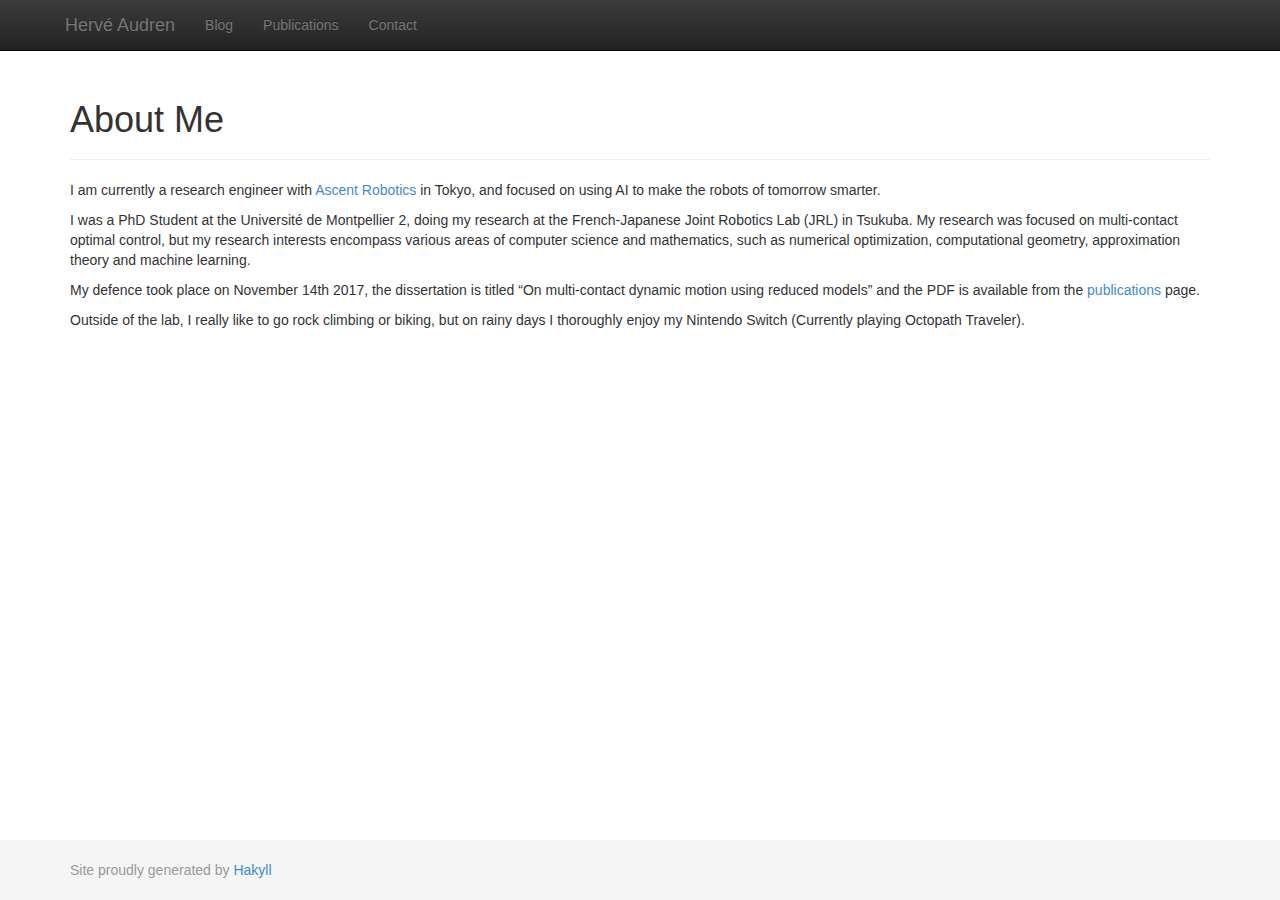
<file: pages/index.html>
<?xml version="1.0" encoding="UTF-8" ?>
<!DOCTYPE html PUBLIC "-//W3C//DTD XHTML 1.0 Strict//EN" "http://www.w3.org/TR/xhtml1/DTD/xhtml1-strict.dtd">
<html xmlns="http://www.w3.org/1999/xhtml" xml:lang="en" lang="en">
    <head>
        <meta http-equiv="Content-Type" content="text/html; charset=UTF-8" />
        <title>Hervé Audren - About Me</title>
        <link rel="stylesheet" type="text/css" href="../css/bootstrap.css" />
        <link rel="stylesheet" type="text/css" href="../css/bootstrap-theme.css" />
        <link rel="stylesheet" type="text/css" href="../css/default.css" />
        <link rel="stylesheet" type="text/css" href="../css/syntax.css" />
    </head>

    <body>
    <div id="wrap">
        <div class="navbar navbar-inverse navbar-fixed-top" role="navigation">
		<a class="navbar-brand" href="../pages/index.html">Hervé Audren</a>
		<div class="collapse navbar-collapse">
		<ul class="nav navbar-nav">
			<li><a href="../pages/blog.html">Blog</a></li>
			<li><a href="../pages/publications.html">Publications</a></li>
			<li><a href="../pages/contact.html">Contact</a></li>
		</ul>
		</div><!--/.nav-collapse -->
	</div>

        <div id="content" class="container">
		<div class="page-header"><h1>About Me</h1></div>
			<p>I am currently a research engineer with <a href="https://www.ascent.ai">Ascent Robotics</a> in Tokyo, and focused on using AI to make the robots of tomorrow smarter.</p>
<p>I was a PhD Student at the Université de Montpellier 2, doing my research at the French-Japanese Joint Robotics Lab (JRL) in Tsukuba. My research was focused on multi-contact optimal control, but my research interests encompass various areas of computer science and mathematics, such as numerical optimization, computational geometry, approximation theory and machine learning.</p>
<p>My defence took place on November 14th 2017, the dissertation is titled “On multi-contact dynamic motion using reduced models” and the PDF is available from the <a href="publications.html">publications</a> page.</p>
<p>Outside of the lab, I really like to go rock climbing or biking, but on rainy days I thoroughly enjoy my Nintendo Switch (Currently playing Octopath Traveler).</p>
	</div>

	<div id="push"></div>
    </div>

        <div id="footer">
		<div class="container">
		<p class="muted credit">
        		Site proudly generated by
        		<a href="http://jaspervdj.be/hakyll">Hakyll</a>
		</p>
		</div>
        </div>

    </body>
</html>
</file>
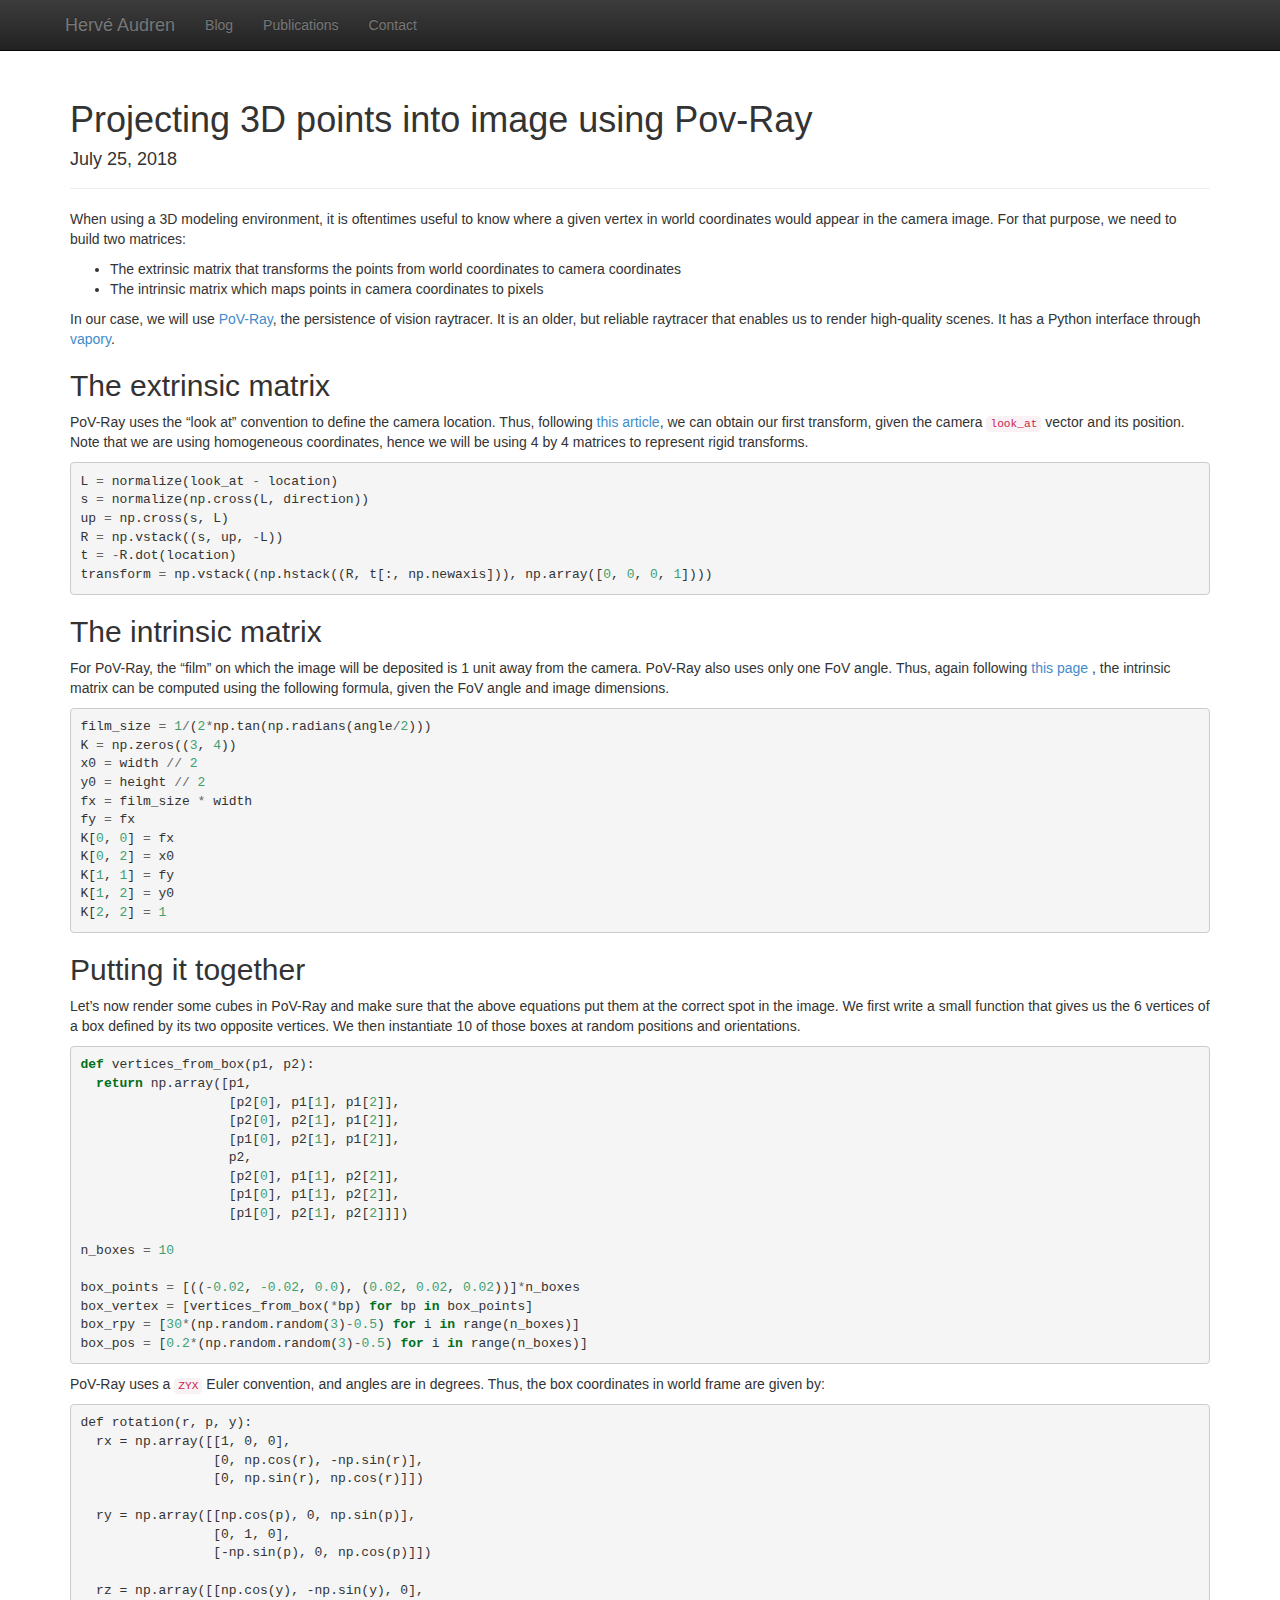
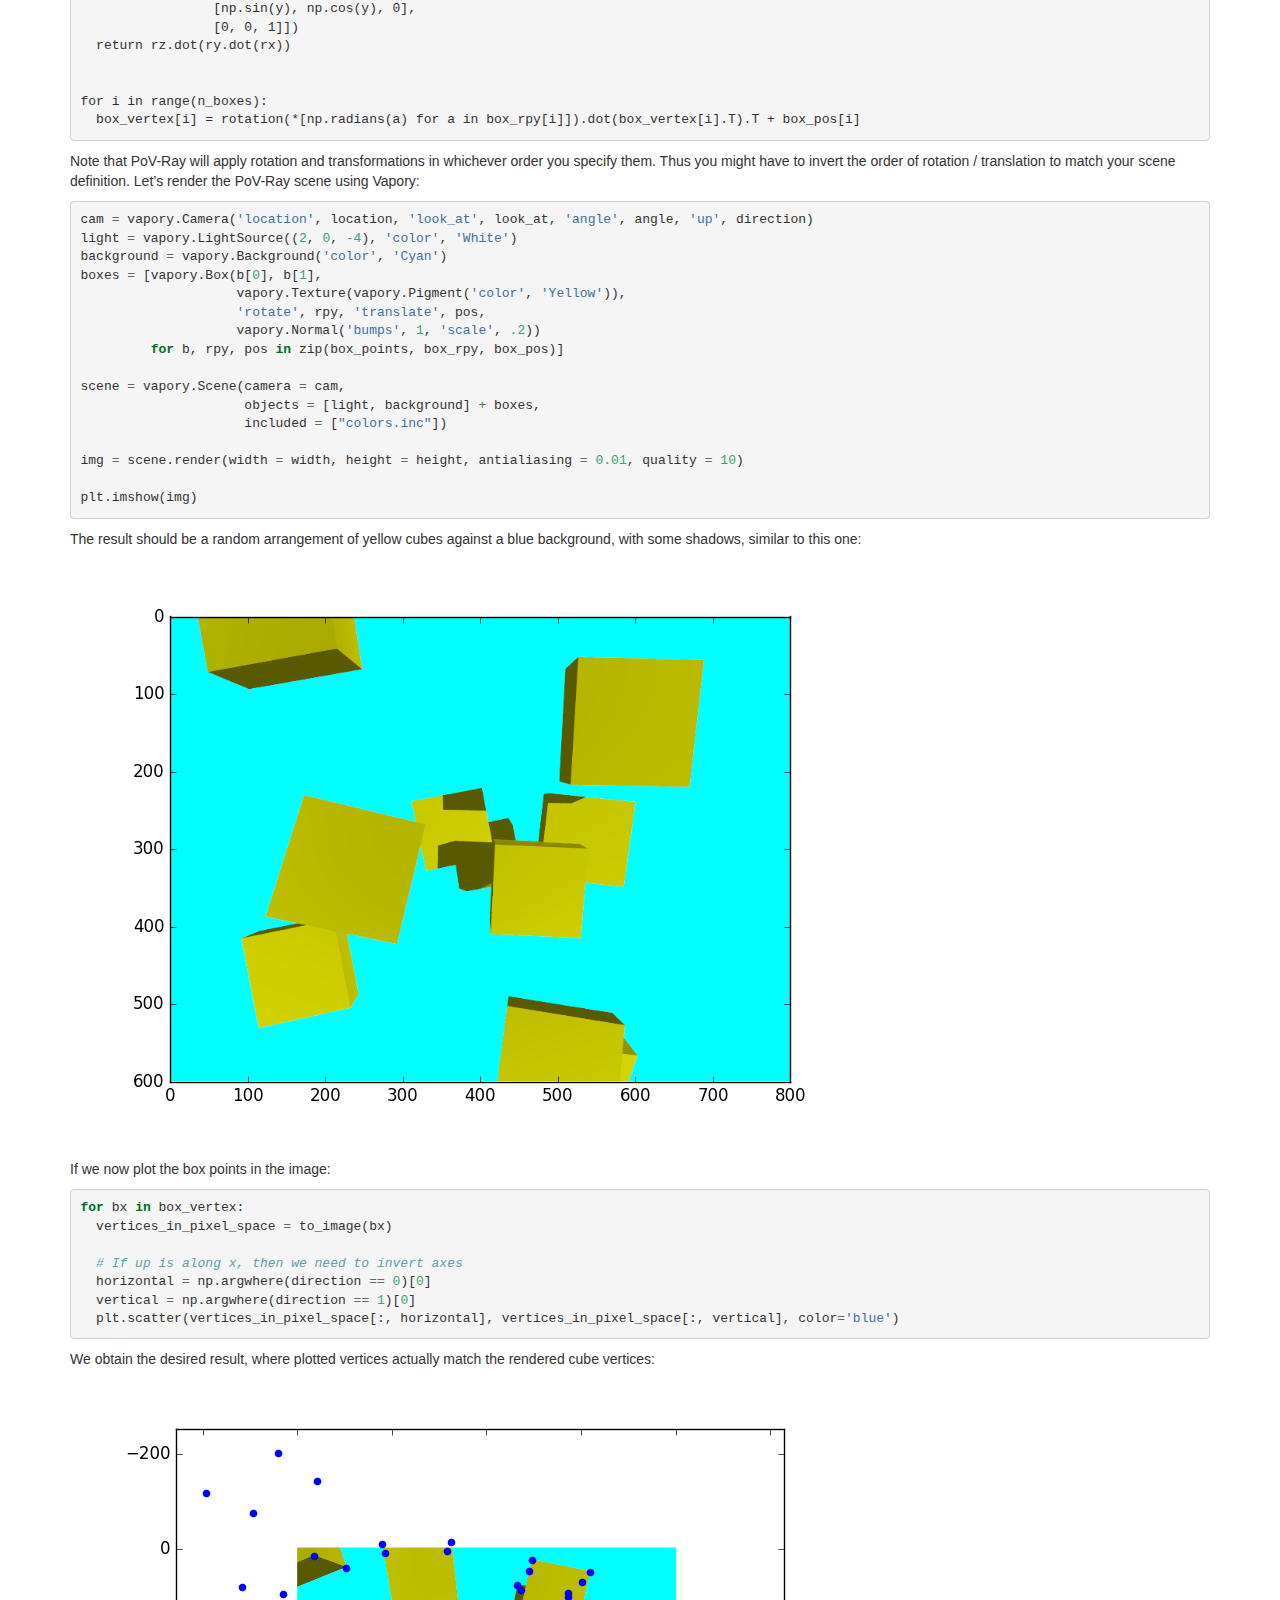
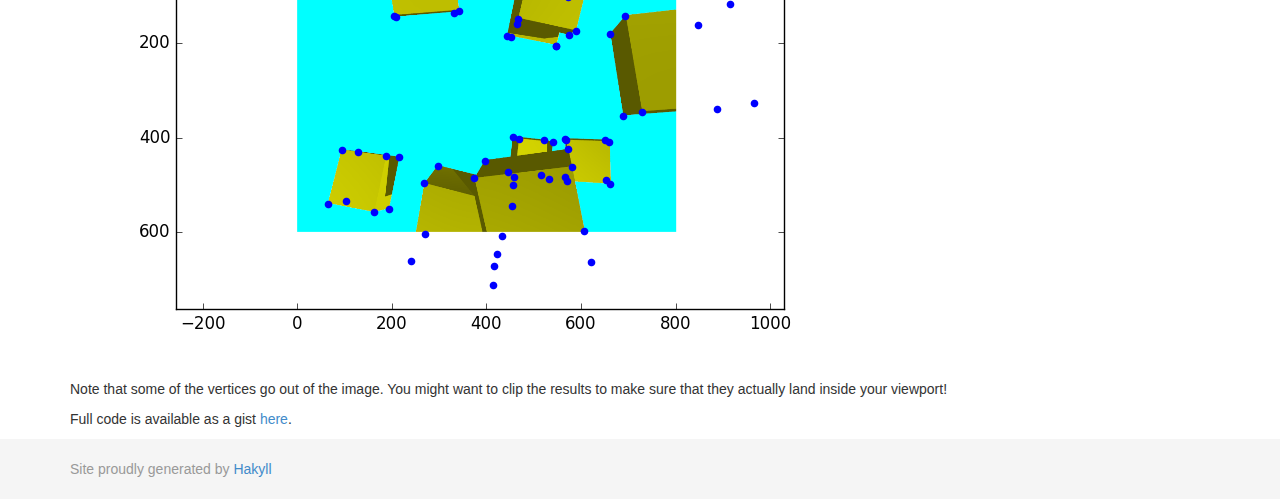
<file: blog/2018-07-25-povray.html>
<?xml version="1.0" encoding="UTF-8" ?>
<!DOCTYPE html PUBLIC "-//W3C//DTD XHTML 1.0 Strict//EN" "http://www.w3.org/TR/xhtml1/DTD/xhtml1-strict.dtd">
<html xmlns="http://www.w3.org/1999/xhtml" xml:lang="en" lang="en">
    <head>
        <meta http-equiv="Content-Type" content="text/html; charset=UTF-8" />
        <title>Hervé Audren - Projecting 3D points into image using Pov-Ray</title>
        <link rel="stylesheet" type="text/css" href="../css/bootstrap.css" />
        <link rel="stylesheet" type="text/css" href="../css/bootstrap-theme.css" />
        <link rel="stylesheet" type="text/css" href="../css/default.css" />
        <link rel="stylesheet" type="text/css" href="../css/syntax.css" />
    </head>

    <body>
    <div id="wrap">
        <div class="navbar navbar-inverse navbar-fixed-top" role="navigation">
		<a class="navbar-brand" href="../pages/index.html">Hervé Audren</a>
		<div class="collapse navbar-collapse">
		<ul class="nav navbar-nav">
			<li><a href="../pages/blog.html">Blog</a></li>
			<li><a href="../pages/publications.html">Publications</a></li>
			<li><a href="../pages/contact.html">Contact</a></li>
		</ul>
		</div><!--/.nav-collapse -->
	</div>

        <div id="content" class="container">
		<div class="page-header"><h1>Projecting 3D points into image using Pov-Ray</h1><h4>July 25, 2018</h4></div>
			<p>When using a 3D modeling environment, it is oftentimes useful to know where a given vertex in world coordinates would appear in the camera image. For that purpose, we need to build two matrices:</p>
<ul>
<li>The extrinsic matrix that transforms the points from world coordinates to camera coordinates</li>
<li>The intrinsic matrix which maps points in camera coordinates to pixels</li>
</ul>
<p>In our case, we will use <a href="http://www.povray.org/">PoV-Ray</a>, the persistence of vision raytracer. It is an older, but reliable raytracer that enables us to render high-quality scenes. It has a Python interface through <a href="https://github.com/Zulko/vapory/">vapory</a>.</p>
<h2 id="the-extrinsic-matrix">The extrinsic matrix</h2>
<p>PoV-Ray uses the “look at” convention to define the camera location. Thus, following <a href="http://ksimek.github.io/2012/08/22/extrinsic/">this article</a>, we can obtain our first transform, given the camera <code>look_at</code> vector and its position. Note that we are using homogeneous coordinates, hence we will be using 4 by 4 matrices to represent rigid transforms.</p>
<div class="sourceCode" id="cb1"><pre class="sourceCode python"><code class="sourceCode python"><a class="sourceLine" id="cb1-1" data-line-number="1">L <span class="op">=</span> normalize(look_at <span class="op">-</span> location)</a>
<a class="sourceLine" id="cb1-2" data-line-number="2">s <span class="op">=</span> normalize(np.cross(L, direction))</a>
<a class="sourceLine" id="cb1-3" data-line-number="3">up <span class="op">=</span> np.cross(s, L)</a>
<a class="sourceLine" id="cb1-4" data-line-number="4">R <span class="op">=</span> np.vstack((s, up, <span class="op">-</span>L))</a>
<a class="sourceLine" id="cb1-5" data-line-number="5">t <span class="op">=</span> <span class="op">-</span>R.dot(location)</a>
<a class="sourceLine" id="cb1-6" data-line-number="6">transform <span class="op">=</span> np.vstack((np.hstack((R, t[:, np.newaxis])), np.array([<span class="dv">0</span>, <span class="dv">0</span>, <span class="dv">0</span>, <span class="dv">1</span>])))</a></code></pre></div>
<h2 id="the-intrinsic-matrix">The intrinsic matrix</h2>
<p>For PoV-Ray, the “film” on which the image will be deposited is 1 unit away from the camera. PoV-Ray also uses only one FoV angle. Thus, again following <a href="http://ksimek.github.io/2013/08/13/intrinsic/">this page</a> , the intrinsic matrix can be computed using the following formula, given the FoV angle and image dimensions.</p>
<div class="sourceCode" id="cb2"><pre class="sourceCode python"><code class="sourceCode python"><a class="sourceLine" id="cb2-1" data-line-number="1">film_size <span class="op">=</span> <span class="dv">1</span><span class="op">/</span>(<span class="dv">2</span><span class="op">*</span>np.tan(np.radians(angle<span class="op">/</span><span class="dv">2</span>)))</a>
<a class="sourceLine" id="cb2-2" data-line-number="2">K <span class="op">=</span> np.zeros((<span class="dv">3</span>, <span class="dv">4</span>))</a>
<a class="sourceLine" id="cb2-3" data-line-number="3">x0 <span class="op">=</span> width <span class="op">//</span> <span class="dv">2</span></a>
<a class="sourceLine" id="cb2-4" data-line-number="4">y0 <span class="op">=</span> height <span class="op">//</span> <span class="dv">2</span></a>
<a class="sourceLine" id="cb2-5" data-line-number="5">fx <span class="op">=</span> film_size <span class="op">*</span> width</a>
<a class="sourceLine" id="cb2-6" data-line-number="6">fy <span class="op">=</span> fx</a>
<a class="sourceLine" id="cb2-7" data-line-number="7">K[<span class="dv">0</span>, <span class="dv">0</span>] <span class="op">=</span> fx</a>
<a class="sourceLine" id="cb2-8" data-line-number="8">K[<span class="dv">0</span>, <span class="dv">2</span>] <span class="op">=</span> x0</a>
<a class="sourceLine" id="cb2-9" data-line-number="9">K[<span class="dv">1</span>, <span class="dv">1</span>] <span class="op">=</span> fy</a>
<a class="sourceLine" id="cb2-10" data-line-number="10">K[<span class="dv">1</span>, <span class="dv">2</span>] <span class="op">=</span> y0</a>
<a class="sourceLine" id="cb2-11" data-line-number="11">K[<span class="dv">2</span>, <span class="dv">2</span>] <span class="op">=</span> <span class="dv">1</span></a></code></pre></div>
<h2 id="putting-it-together">Putting it together</h2>
<p>Let’s now render some cubes in PoV-Ray and make sure that the above equations put them at the correct spot in the image. We first write a small function that gives us the 6 vertices of a box defined by its two opposite vertices. We then instantiate 10 of those boxes at random positions and orientations.</p>
<div class="sourceCode" id="cb3"><pre class="sourceCode python"><code class="sourceCode python"><a class="sourceLine" id="cb3-1" data-line-number="1"><span class="kw">def</span> vertices_from_box(p1, p2):</a>
<a class="sourceLine" id="cb3-2" data-line-number="2">  <span class="cf">return</span> np.array([p1,</a>
<a class="sourceLine" id="cb3-3" data-line-number="3">                   [p2[<span class="dv">0</span>], p1[<span class="dv">1</span>], p1[<span class="dv">2</span>]],</a>
<a class="sourceLine" id="cb3-4" data-line-number="4">                   [p2[<span class="dv">0</span>], p2[<span class="dv">1</span>], p1[<span class="dv">2</span>]],</a>
<a class="sourceLine" id="cb3-5" data-line-number="5">                   [p1[<span class="dv">0</span>], p2[<span class="dv">1</span>], p1[<span class="dv">2</span>]],</a>
<a class="sourceLine" id="cb3-6" data-line-number="6">                   p2,</a>
<a class="sourceLine" id="cb3-7" data-line-number="7">                   [p2[<span class="dv">0</span>], p1[<span class="dv">1</span>], p2[<span class="dv">2</span>]],</a>
<a class="sourceLine" id="cb3-8" data-line-number="8">                   [p1[<span class="dv">0</span>], p1[<span class="dv">1</span>], p2[<span class="dv">2</span>]],</a>
<a class="sourceLine" id="cb3-9" data-line-number="9">                   [p1[<span class="dv">0</span>], p2[<span class="dv">1</span>], p2[<span class="dv">2</span>]]])</a>
<a class="sourceLine" id="cb3-10" data-line-number="10"></a>
<a class="sourceLine" id="cb3-11" data-line-number="11">n_boxes <span class="op">=</span> <span class="dv">10</span></a>
<a class="sourceLine" id="cb3-12" data-line-number="12"></a>
<a class="sourceLine" id="cb3-13" data-line-number="13">box_points <span class="op">=</span> [((<span class="op">-</span><span class="fl">0.02</span>, <span class="fl">-0.02</span>, <span class="fl">0.0</span>), (<span class="fl">0.02</span>, <span class="fl">0.02</span>, <span class="fl">0.02</span>))]<span class="op">*</span>n_boxes</a>
<a class="sourceLine" id="cb3-14" data-line-number="14">box_vertex <span class="op">=</span> [vertices_from_box(<span class="op">*</span>bp) <span class="cf">for</span> bp <span class="kw">in</span> box_points]</a>
<a class="sourceLine" id="cb3-15" data-line-number="15">box_rpy <span class="op">=</span> [<span class="dv">30</span><span class="op">*</span>(np.random.random(<span class="dv">3</span>)<span class="op">-</span><span class="fl">0.5</span>) <span class="cf">for</span> i <span class="kw">in</span> <span class="bu">range</span>(n_boxes)]</a>
<a class="sourceLine" id="cb3-16" data-line-number="16">box_pos <span class="op">=</span> [<span class="fl">0.2</span><span class="op">*</span>(np.random.random(<span class="dv">3</span>)<span class="op">-</span><span class="fl">0.5</span>) <span class="cf">for</span> i <span class="kw">in</span> <span class="bu">range</span>(n_boxes)]</a></code></pre></div>
<p>PoV-Ray uses a <code>ZYX</code> Euler convention, and angles are in degrees. Thus, the box coordinates in world frame are given by:</p>
<pre><code>def rotation(r, p, y):
  rx = np.array([[1, 0, 0],
                 [0, np.cos(r), -np.sin(r)],
                 [0, np.sin(r), np.cos(r)]])

  ry = np.array([[np.cos(p), 0, np.sin(p)],
                 [0, 1, 0],
                 [-np.sin(p), 0, np.cos(p)]])

  rz = np.array([[np.cos(y), -np.sin(y), 0],
                 [np.sin(y), np.cos(y), 0],
                 [0, 0, 1]])
  return rz.dot(ry.dot(rx))


for i in range(n_boxes):
  box_vertex[i] = rotation(*[np.radians(a) for a in box_rpy[i]]).dot(box_vertex[i].T).T + box_pos[i]</code></pre>
<p>Note that PoV-Ray will apply rotation and transformations in whichever order you specify them. Thus you might have to invert the order of rotation / translation to match your scene definition. Let’s render the PoV-Ray scene using Vapory:</p>
<div class="sourceCode" id="cb5"><pre class="sourceCode python"><code class="sourceCode python"><a class="sourceLine" id="cb5-1" data-line-number="1">cam <span class="op">=</span> vapory.Camera(<span class="st">'location'</span>, location, <span class="st">'look_at'</span>, look_at, <span class="st">'angle'</span>, angle, <span class="st">'up'</span>, direction)</a>
<a class="sourceLine" id="cb5-2" data-line-number="2">light <span class="op">=</span> vapory.LightSource((<span class="dv">2</span>, <span class="dv">0</span>, <span class="dv">-4</span>), <span class="st">'color'</span>, <span class="st">'White'</span>)</a>
<a class="sourceLine" id="cb5-3" data-line-number="3">background <span class="op">=</span> vapory.Background(<span class="st">'color'</span>, <span class="st">'Cyan'</span>)</a>
<a class="sourceLine" id="cb5-4" data-line-number="4">boxes <span class="op">=</span> [vapory.Box(b[<span class="dv">0</span>], b[<span class="dv">1</span>],</a>
<a class="sourceLine" id="cb5-5" data-line-number="5">                    vapory.Texture(vapory.Pigment(<span class="st">'color'</span>, <span class="st">'Yellow'</span>)),</a>
<a class="sourceLine" id="cb5-6" data-line-number="6">                    <span class="st">'rotate'</span>, rpy, <span class="st">'translate'</span>, pos,</a>
<a class="sourceLine" id="cb5-7" data-line-number="7">                    vapory.Normal(<span class="st">'bumps'</span>, <span class="dv">1</span>, <span class="st">'scale'</span>, <span class="fl">.2</span>))</a>
<a class="sourceLine" id="cb5-8" data-line-number="8">         <span class="cf">for</span> b, rpy, pos <span class="kw">in</span> <span class="bu">zip</span>(box_points, box_rpy, box_pos)]</a>
<a class="sourceLine" id="cb5-9" data-line-number="9"></a>
<a class="sourceLine" id="cb5-10" data-line-number="10">scene <span class="op">=</span> vapory.Scene(camera <span class="op">=</span> cam,</a>
<a class="sourceLine" id="cb5-11" data-line-number="11">                     objects <span class="op">=</span> [light, background] <span class="op">+</span> boxes,</a>
<a class="sourceLine" id="cb5-12" data-line-number="12">                     included <span class="op">=</span> [<span class="st">&quot;colors.inc&quot;</span>])</a>
<a class="sourceLine" id="cb5-13" data-line-number="13"></a>
<a class="sourceLine" id="cb5-14" data-line-number="14">img <span class="op">=</span> scene.render(width <span class="op">=</span> width, height <span class="op">=</span> height, antialiasing <span class="op">=</span> <span class="fl">0.01</span>, quality <span class="op">=</span> <span class="dv">10</span>)</a>
<a class="sourceLine" id="cb5-15" data-line-number="15"></a>
<a class="sourceLine" id="cb5-16" data-line-number="16">plt.imshow(img)</a></code></pre></div>
<p>The result should be a random arrangement of yellow cubes against a blue background, with some shadows, similar to this one: <img src="../assets/cubes.png" alt="cubes" /></p>
<p>If we now plot the box points in the image:</p>
<div class="sourceCode" id="cb6"><pre class="sourceCode python"><code class="sourceCode python"><a class="sourceLine" id="cb6-1" data-line-number="1"><span class="cf">for</span> bx <span class="kw">in</span> box_vertex:</a>
<a class="sourceLine" id="cb6-2" data-line-number="2">  vertices_in_pixel_space <span class="op">=</span> to_image(bx)</a>
<a class="sourceLine" id="cb6-3" data-line-number="3"></a>
<a class="sourceLine" id="cb6-4" data-line-number="4">  <span class="co"># If up is along x, then we need to invert axes</span></a>
<a class="sourceLine" id="cb6-5" data-line-number="5">  horizontal <span class="op">=</span> np.argwhere(direction <span class="op">==</span> <span class="dv">0</span>)[<span class="dv">0</span>]</a>
<a class="sourceLine" id="cb6-6" data-line-number="6">  vertical <span class="op">=</span> np.argwhere(direction <span class="op">==</span> <span class="dv">1</span>)[<span class="dv">0</span>]</a>
<a class="sourceLine" id="cb6-7" data-line-number="7">  plt.scatter(vertices_in_pixel_space[:, horizontal], vertices_in_pixel_space[:, vertical], color<span class="op">=</span><span class="st">'blue'</span>)</a></code></pre></div>
<p>We obtain the desired result, where plotted vertices actually match the rendered cube vertices: <img src="../assets/result.png" alt="cubes with vertices" /></p>
<p>Note that some of the vertices go out of the image. You might want to clip the results to make sure that they actually land inside your viewport!</p>
<p>Full code is available as a gist <a href="https://gist.github.com/haudren/ece24ce5f8e3103161e7119e51f3c5b3">here</a>.</p>
	</div>

	<div id="push"></div>
    </div>

        <div id="footer">
		<div class="container">
		<p class="muted credit">
        		Site proudly generated by
        		<a href="http://jaspervdj.be/hakyll">Hakyll</a>
		</p>
		</div>
        </div>

    </body>
</html>
</file>
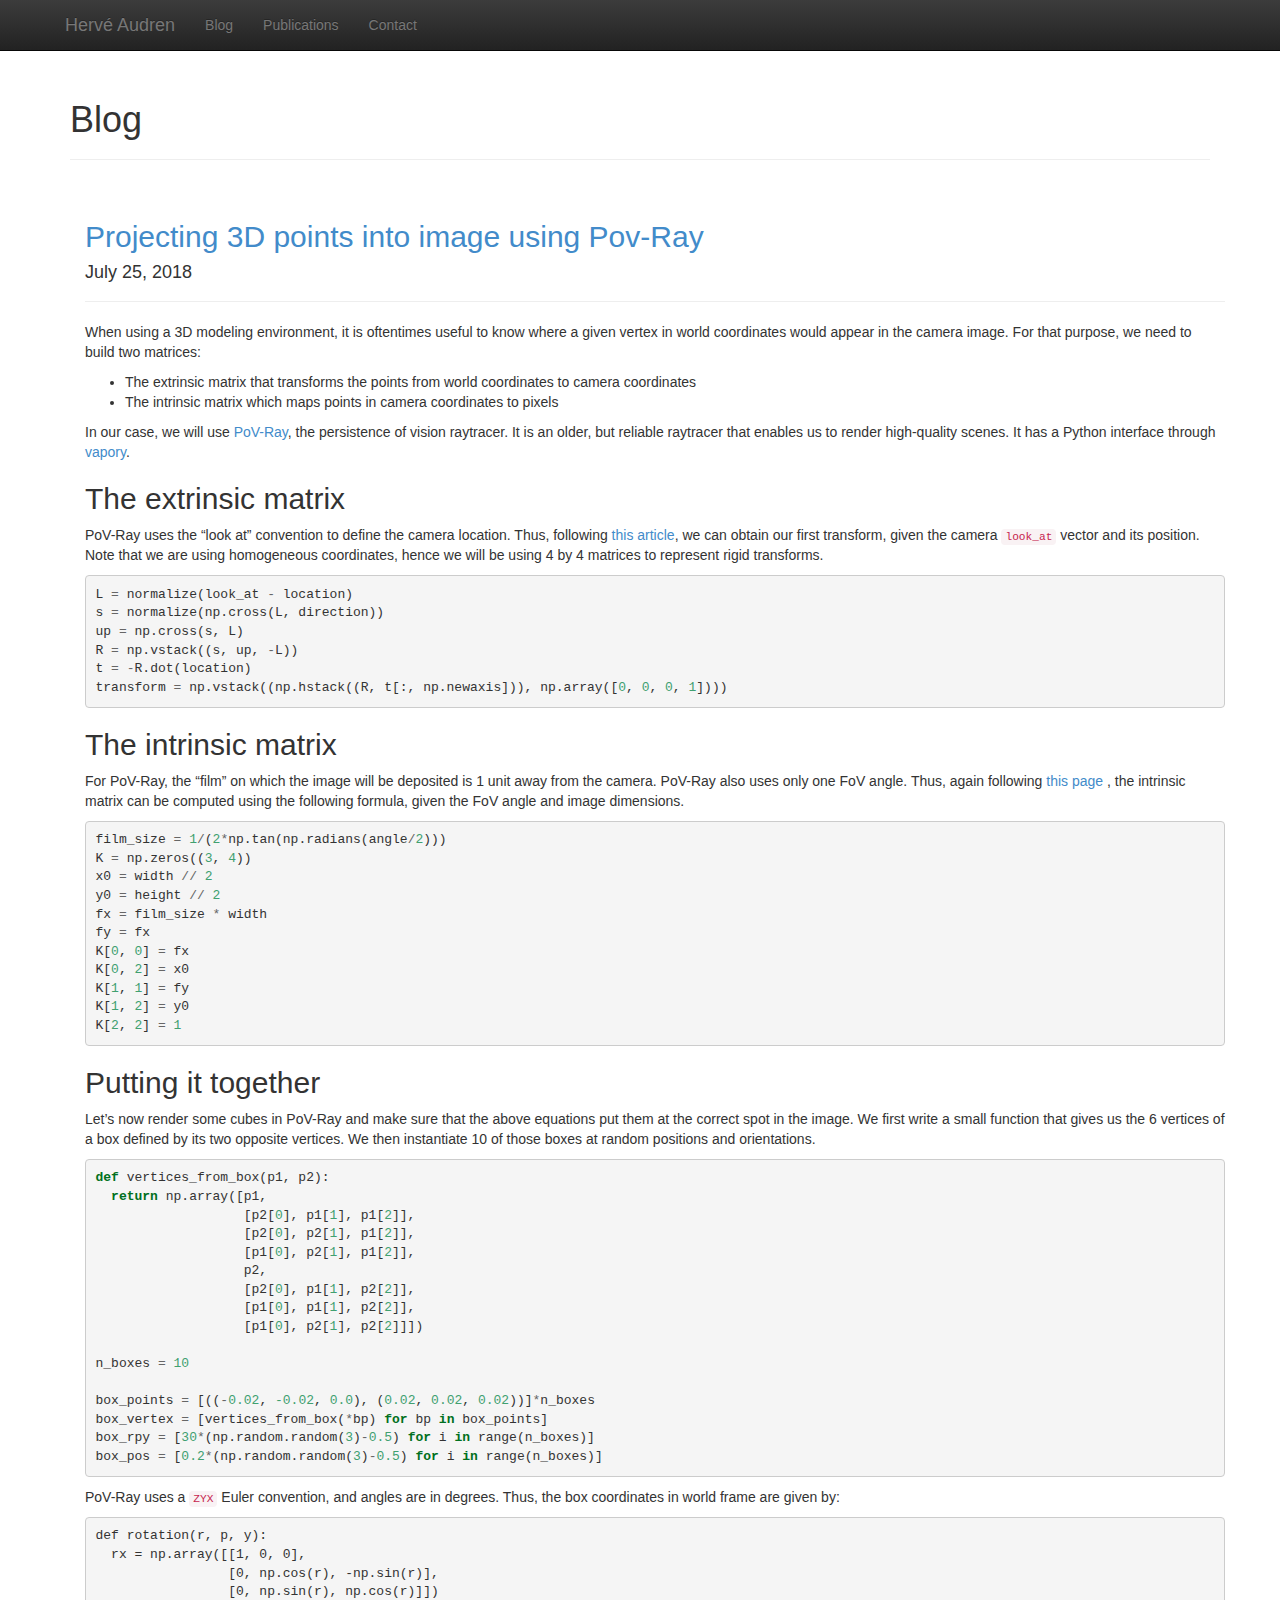
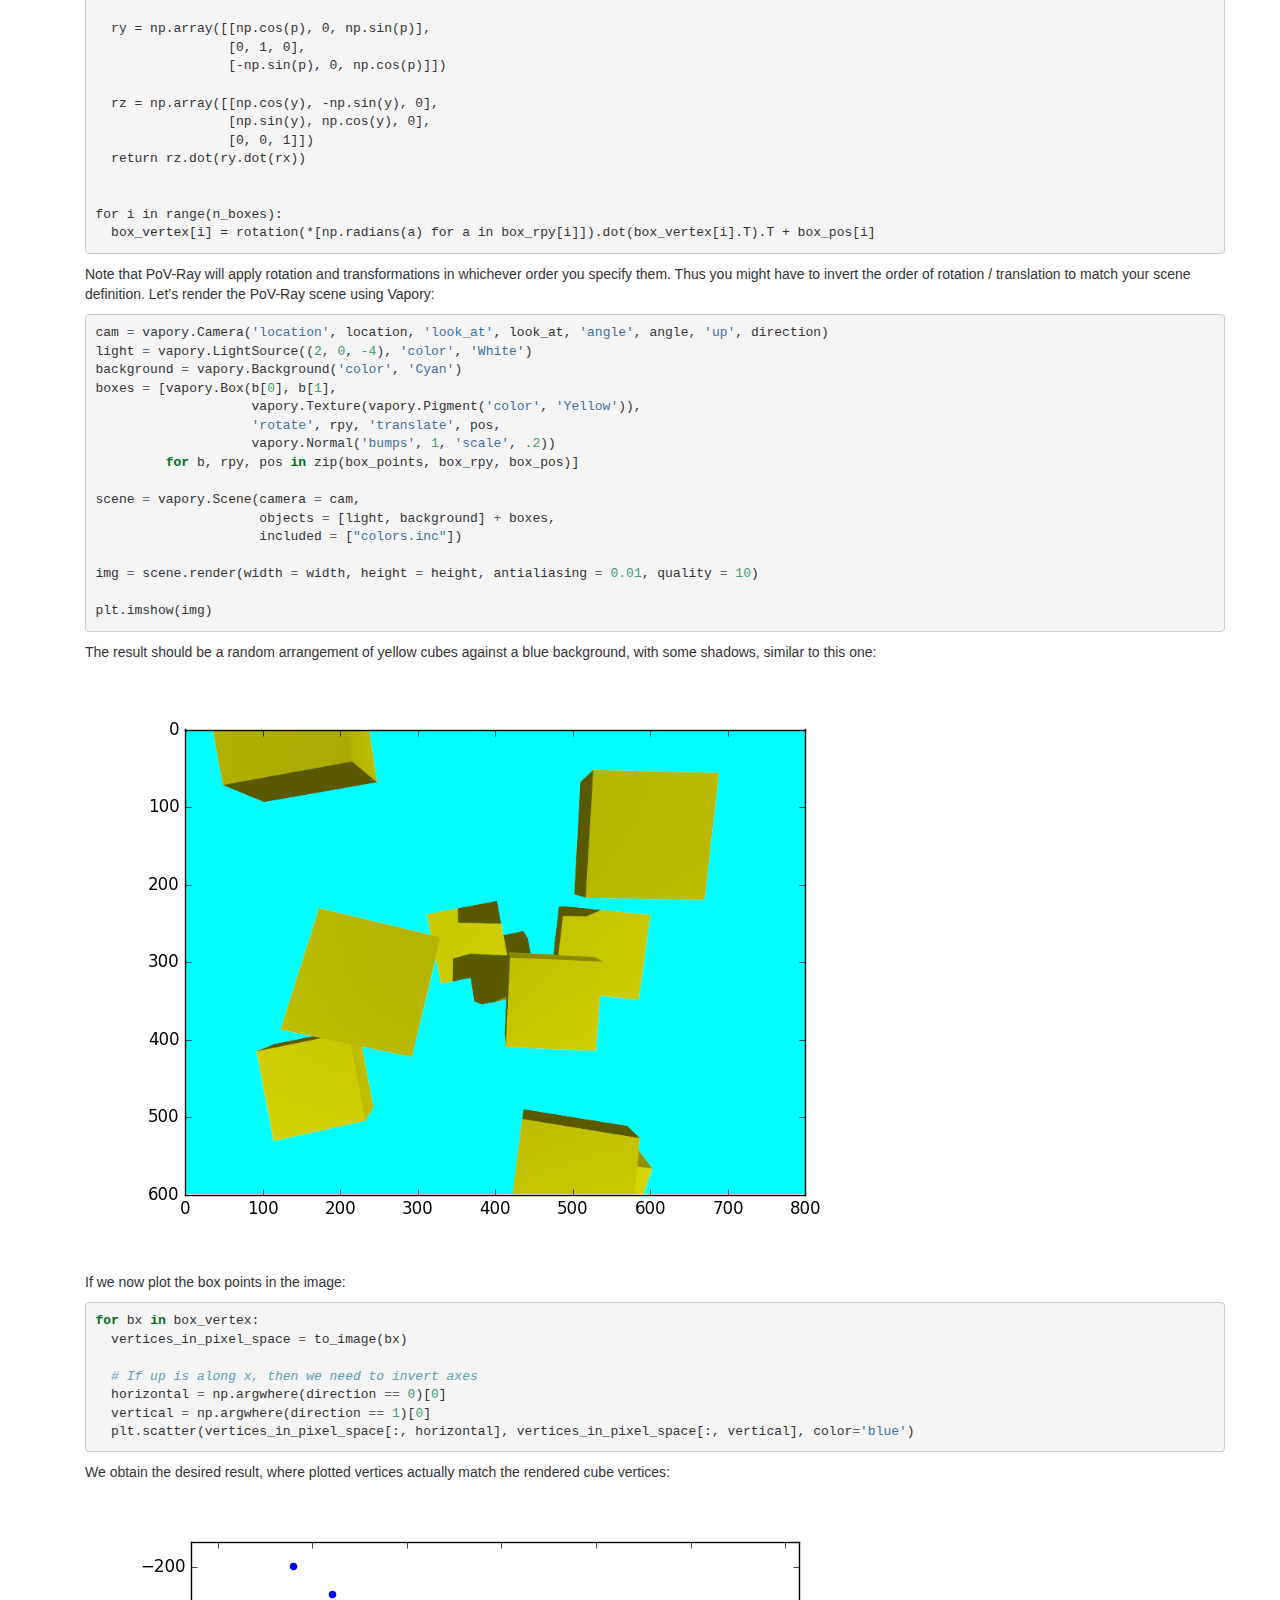
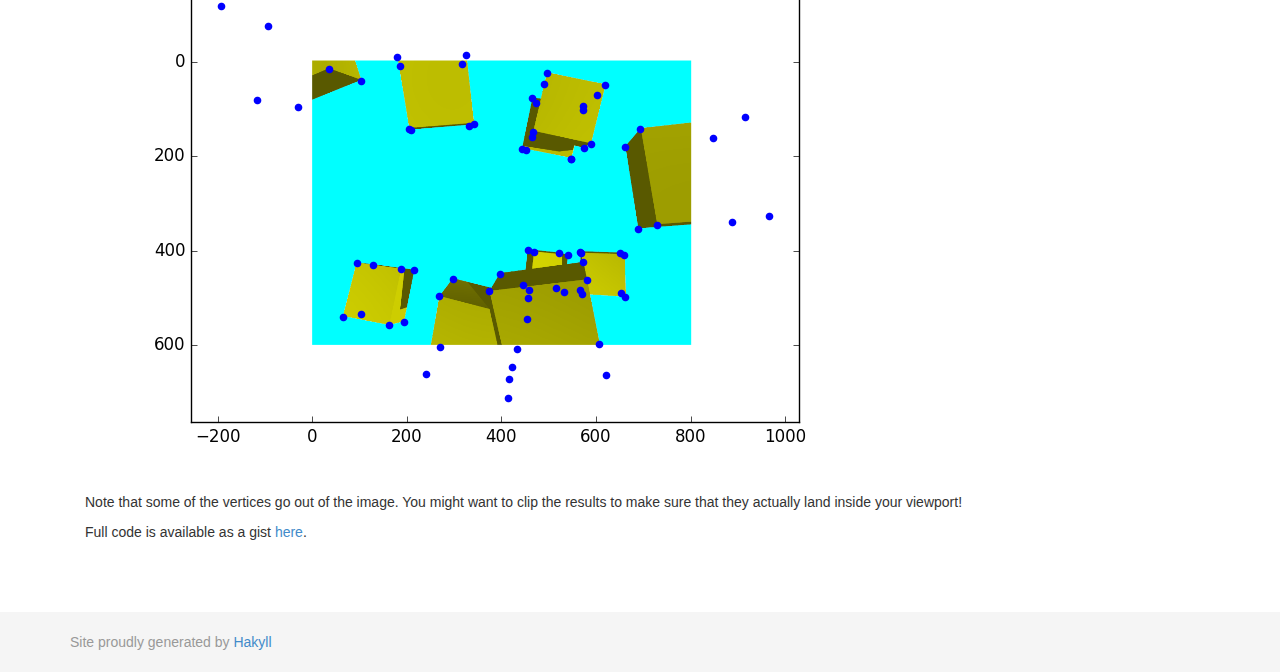
<file: pages/blog.html>
<?xml version="1.0" encoding="UTF-8" ?>
<!DOCTYPE html PUBLIC "-//W3C//DTD XHTML 1.0 Strict//EN" "http://www.w3.org/TR/xhtml1/DTD/xhtml1-strict.dtd">
<html xmlns="http://www.w3.org/1999/xhtml" xml:lang="en" lang="en">
    <head>
        <meta http-equiv="Content-Type" content="text/html; charset=UTF-8" />
        <title>Hervé Audren - Blog</title>
        <link rel="stylesheet" type="text/css" href="../css/bootstrap.css" />
        <link rel="stylesheet" type="text/css" href="../css/bootstrap-theme.css" />
        <link rel="stylesheet" type="text/css" href="../css/default.css" />
        <link rel="stylesheet" type="text/css" href="../css/syntax.css" />
    </head>

    <body>
    <div id="wrap">
        <div class="navbar navbar-inverse navbar-fixed-top" role="navigation">
		<a class="navbar-brand" href="../pages/index.html">Hervé Audren</a>
		<div class="collapse navbar-collapse">
		<ul class="nav navbar-nav">
			<li><a href="../pages/blog.html">Blog</a></li>
			<li><a href="../pages/publications.html">Publications</a></li>
			<li><a href="../pages/contact.html">Contact</a></li>
		</ul>
		</div><!--/.nav-collapse -->
	</div>

        <div id="content" class="container">
		<div class="page-header"><h1>Blog</h1></div>
			<div class="container">
	<div class="page-header"><a href="../blog/2018-07-25-povray.html"><h2>Projecting 3D points into image using Pov-Ray</h2></a>
		<h4>July 25, 2018</h4></div>
		<p>When using a 3D modeling environment, it is oftentimes useful to know where a given vertex in world coordinates would appear in the camera image. For that purpose, we need to build two matrices:</p>
<ul>
<li>The extrinsic matrix that transforms the points from world coordinates to camera coordinates</li>
<li>The intrinsic matrix which maps points in camera coordinates to pixels</li>
</ul>
<p>In our case, we will use <a href="http://www.povray.org/">PoV-Ray</a>, the persistence of vision raytracer. It is an older, but reliable raytracer that enables us to render high-quality scenes. It has a Python interface through <a href="https://github.com/Zulko/vapory/">vapory</a>.</p>
<h2 id="the-extrinsic-matrix">The extrinsic matrix</h2>
<p>PoV-Ray uses the “look at” convention to define the camera location. Thus, following <a href="http://ksimek.github.io/2012/08/22/extrinsic/">this article</a>, we can obtain our first transform, given the camera <code>look_at</code> vector and its position. Note that we are using homogeneous coordinates, hence we will be using 4 by 4 matrices to represent rigid transforms.</p>
<div class="sourceCode" id="cb1"><pre class="sourceCode python"><code class="sourceCode python"><a class="sourceLine" id="cb1-1" data-line-number="1">L <span class="op">=</span> normalize(look_at <span class="op">-</span> location)</a>
<a class="sourceLine" id="cb1-2" data-line-number="2">s <span class="op">=</span> normalize(np.cross(L, direction))</a>
<a class="sourceLine" id="cb1-3" data-line-number="3">up <span class="op">=</span> np.cross(s, L)</a>
<a class="sourceLine" id="cb1-4" data-line-number="4">R <span class="op">=</span> np.vstack((s, up, <span class="op">-</span>L))</a>
<a class="sourceLine" id="cb1-5" data-line-number="5">t <span class="op">=</span> <span class="op">-</span>R.dot(location)</a>
<a class="sourceLine" id="cb1-6" data-line-number="6">transform <span class="op">=</span> np.vstack((np.hstack((R, t[:, np.newaxis])), np.array([<span class="dv">0</span>, <span class="dv">0</span>, <span class="dv">0</span>, <span class="dv">1</span>])))</a></code></pre></div>
<h2 id="the-intrinsic-matrix">The intrinsic matrix</h2>
<p>For PoV-Ray, the “film” on which the image will be deposited is 1 unit away from the camera. PoV-Ray also uses only one FoV angle. Thus, again following <a href="http://ksimek.github.io/2013/08/13/intrinsic/">this page</a> , the intrinsic matrix can be computed using the following formula, given the FoV angle and image dimensions.</p>
<div class="sourceCode" id="cb2"><pre class="sourceCode python"><code class="sourceCode python"><a class="sourceLine" id="cb2-1" data-line-number="1">film_size <span class="op">=</span> <span class="dv">1</span><span class="op">/</span>(<span class="dv">2</span><span class="op">*</span>np.tan(np.radians(angle<span class="op">/</span><span class="dv">2</span>)))</a>
<a class="sourceLine" id="cb2-2" data-line-number="2">K <span class="op">=</span> np.zeros((<span class="dv">3</span>, <span class="dv">4</span>))</a>
<a class="sourceLine" id="cb2-3" data-line-number="3">x0 <span class="op">=</span> width <span class="op">//</span> <span class="dv">2</span></a>
<a class="sourceLine" id="cb2-4" data-line-number="4">y0 <span class="op">=</span> height <span class="op">//</span> <span class="dv">2</span></a>
<a class="sourceLine" id="cb2-5" data-line-number="5">fx <span class="op">=</span> film_size <span class="op">*</span> width</a>
<a class="sourceLine" id="cb2-6" data-line-number="6">fy <span class="op">=</span> fx</a>
<a class="sourceLine" id="cb2-7" data-line-number="7">K[<span class="dv">0</span>, <span class="dv">0</span>] <span class="op">=</span> fx</a>
<a class="sourceLine" id="cb2-8" data-line-number="8">K[<span class="dv">0</span>, <span class="dv">2</span>] <span class="op">=</span> x0</a>
<a class="sourceLine" id="cb2-9" data-line-number="9">K[<span class="dv">1</span>, <span class="dv">1</span>] <span class="op">=</span> fy</a>
<a class="sourceLine" id="cb2-10" data-line-number="10">K[<span class="dv">1</span>, <span class="dv">2</span>] <span class="op">=</span> y0</a>
<a class="sourceLine" id="cb2-11" data-line-number="11">K[<span class="dv">2</span>, <span class="dv">2</span>] <span class="op">=</span> <span class="dv">1</span></a></code></pre></div>
<h2 id="putting-it-together">Putting it together</h2>
<p>Let’s now render some cubes in PoV-Ray and make sure that the above equations put them at the correct spot in the image. We first write a small function that gives us the 6 vertices of a box defined by its two opposite vertices. We then instantiate 10 of those boxes at random positions and orientations.</p>
<div class="sourceCode" id="cb3"><pre class="sourceCode python"><code class="sourceCode python"><a class="sourceLine" id="cb3-1" data-line-number="1"><span class="kw">def</span> vertices_from_box(p1, p2):</a>
<a class="sourceLine" id="cb3-2" data-line-number="2">  <span class="cf">return</span> np.array([p1,</a>
<a class="sourceLine" id="cb3-3" data-line-number="3">                   [p2[<span class="dv">0</span>], p1[<span class="dv">1</span>], p1[<span class="dv">2</span>]],</a>
<a class="sourceLine" id="cb3-4" data-line-number="4">                   [p2[<span class="dv">0</span>], p2[<span class="dv">1</span>], p1[<span class="dv">2</span>]],</a>
<a class="sourceLine" id="cb3-5" data-line-number="5">                   [p1[<span class="dv">0</span>], p2[<span class="dv">1</span>], p1[<span class="dv">2</span>]],</a>
<a class="sourceLine" id="cb3-6" data-line-number="6">                   p2,</a>
<a class="sourceLine" id="cb3-7" data-line-number="7">                   [p2[<span class="dv">0</span>], p1[<span class="dv">1</span>], p2[<span class="dv">2</span>]],</a>
<a class="sourceLine" id="cb3-8" data-line-number="8">                   [p1[<span class="dv">0</span>], p1[<span class="dv">1</span>], p2[<span class="dv">2</span>]],</a>
<a class="sourceLine" id="cb3-9" data-line-number="9">                   [p1[<span class="dv">0</span>], p2[<span class="dv">1</span>], p2[<span class="dv">2</span>]]])</a>
<a class="sourceLine" id="cb3-10" data-line-number="10"></a>
<a class="sourceLine" id="cb3-11" data-line-number="11">n_boxes <span class="op">=</span> <span class="dv">10</span></a>
<a class="sourceLine" id="cb3-12" data-line-number="12"></a>
<a class="sourceLine" id="cb3-13" data-line-number="13">box_points <span class="op">=</span> [((<span class="op">-</span><span class="fl">0.02</span>, <span class="fl">-0.02</span>, <span class="fl">0.0</span>), (<span class="fl">0.02</span>, <span class="fl">0.02</span>, <span class="fl">0.02</span>))]<span class="op">*</span>n_boxes</a>
<a class="sourceLine" id="cb3-14" data-line-number="14">box_vertex <span class="op">=</span> [vertices_from_box(<span class="op">*</span>bp) <span class="cf">for</span> bp <span class="kw">in</span> box_points]</a>
<a class="sourceLine" id="cb3-15" data-line-number="15">box_rpy <span class="op">=</span> [<span class="dv">30</span><span class="op">*</span>(np.random.random(<span class="dv">3</span>)<span class="op">-</span><span class="fl">0.5</span>) <span class="cf">for</span> i <span class="kw">in</span> <span class="bu">range</span>(n_boxes)]</a>
<a class="sourceLine" id="cb3-16" data-line-number="16">box_pos <span class="op">=</span> [<span class="fl">0.2</span><span class="op">*</span>(np.random.random(<span class="dv">3</span>)<span class="op">-</span><span class="fl">0.5</span>) <span class="cf">for</span> i <span class="kw">in</span> <span class="bu">range</span>(n_boxes)]</a></code></pre></div>
<p>PoV-Ray uses a <code>ZYX</code> Euler convention, and angles are in degrees. Thus, the box coordinates in world frame are given by:</p>
<pre><code>def rotation(r, p, y):
  rx = np.array([[1, 0, 0],
                 [0, np.cos(r), -np.sin(r)],
                 [0, np.sin(r), np.cos(r)]])

  ry = np.array([[np.cos(p), 0, np.sin(p)],
                 [0, 1, 0],
                 [-np.sin(p), 0, np.cos(p)]])

  rz = np.array([[np.cos(y), -np.sin(y), 0],
                 [np.sin(y), np.cos(y), 0],
                 [0, 0, 1]])
  return rz.dot(ry.dot(rx))


for i in range(n_boxes):
  box_vertex[i] = rotation(*[np.radians(a) for a in box_rpy[i]]).dot(box_vertex[i].T).T + box_pos[i]</code></pre>
<p>Note that PoV-Ray will apply rotation and transformations in whichever order you specify them. Thus you might have to invert the order of rotation / translation to match your scene definition. Let’s render the PoV-Ray scene using Vapory:</p>
<div class="sourceCode" id="cb5"><pre class="sourceCode python"><code class="sourceCode python"><a class="sourceLine" id="cb5-1" data-line-number="1">cam <span class="op">=</span> vapory.Camera(<span class="st">'location'</span>, location, <span class="st">'look_at'</span>, look_at, <span class="st">'angle'</span>, angle, <span class="st">'up'</span>, direction)</a>
<a class="sourceLine" id="cb5-2" data-line-number="2">light <span class="op">=</span> vapory.LightSource((<span class="dv">2</span>, <span class="dv">0</span>, <span class="dv">-4</span>), <span class="st">'color'</span>, <span class="st">'White'</span>)</a>
<a class="sourceLine" id="cb5-3" data-line-number="3">background <span class="op">=</span> vapory.Background(<span class="st">'color'</span>, <span class="st">'Cyan'</span>)</a>
<a class="sourceLine" id="cb5-4" data-line-number="4">boxes <span class="op">=</span> [vapory.Box(b[<span class="dv">0</span>], b[<span class="dv">1</span>],</a>
<a class="sourceLine" id="cb5-5" data-line-number="5">                    vapory.Texture(vapory.Pigment(<span class="st">'color'</span>, <span class="st">'Yellow'</span>)),</a>
<a class="sourceLine" id="cb5-6" data-line-number="6">                    <span class="st">'rotate'</span>, rpy, <span class="st">'translate'</span>, pos,</a>
<a class="sourceLine" id="cb5-7" data-line-number="7">                    vapory.Normal(<span class="st">'bumps'</span>, <span class="dv">1</span>, <span class="st">'scale'</span>, <span class="fl">.2</span>))</a>
<a class="sourceLine" id="cb5-8" data-line-number="8">         <span class="cf">for</span> b, rpy, pos <span class="kw">in</span> <span class="bu">zip</span>(box_points, box_rpy, box_pos)]</a>
<a class="sourceLine" id="cb5-9" data-line-number="9"></a>
<a class="sourceLine" id="cb5-10" data-line-number="10">scene <span class="op">=</span> vapory.Scene(camera <span class="op">=</span> cam,</a>
<a class="sourceLine" id="cb5-11" data-line-number="11">                     objects <span class="op">=</span> [light, background] <span class="op">+</span> boxes,</a>
<a class="sourceLine" id="cb5-12" data-line-number="12">                     included <span class="op">=</span> [<span class="st">&quot;colors.inc&quot;</span>])</a>
<a class="sourceLine" id="cb5-13" data-line-number="13"></a>
<a class="sourceLine" id="cb5-14" data-line-number="14">img <span class="op">=</span> scene.render(width <span class="op">=</span> width, height <span class="op">=</span> height, antialiasing <span class="op">=</span> <span class="fl">0.01</span>, quality <span class="op">=</span> <span class="dv">10</span>)</a>
<a class="sourceLine" id="cb5-15" data-line-number="15"></a>
<a class="sourceLine" id="cb5-16" data-line-number="16">plt.imshow(img)</a></code></pre></div>
<p>The result should be a random arrangement of yellow cubes against a blue background, with some shadows, similar to this one: <img src="../assets/cubes.png" alt="cubes" /></p>
<p>If we now plot the box points in the image:</p>
<div class="sourceCode" id="cb6"><pre class="sourceCode python"><code class="sourceCode python"><a class="sourceLine" id="cb6-1" data-line-number="1"><span class="cf">for</span> bx <span class="kw">in</span> box_vertex:</a>
<a class="sourceLine" id="cb6-2" data-line-number="2">  vertices_in_pixel_space <span class="op">=</span> to_image(bx)</a>
<a class="sourceLine" id="cb6-3" data-line-number="3"></a>
<a class="sourceLine" id="cb6-4" data-line-number="4">  <span class="co"># If up is along x, then we need to invert axes</span></a>
<a class="sourceLine" id="cb6-5" data-line-number="5">  horizontal <span class="op">=</span> np.argwhere(direction <span class="op">==</span> <span class="dv">0</span>)[<span class="dv">0</span>]</a>
<a class="sourceLine" id="cb6-6" data-line-number="6">  vertical <span class="op">=</span> np.argwhere(direction <span class="op">==</span> <span class="dv">1</span>)[<span class="dv">0</span>]</a>
<a class="sourceLine" id="cb6-7" data-line-number="7">  plt.scatter(vertices_in_pixel_space[:, horizontal], vertices_in_pixel_space[:, vertical], color<span class="op">=</span><span class="st">'blue'</span>)</a></code></pre></div>
<p>We obtain the desired result, where plotted vertices actually match the rendered cube vertices: <img src="../assets/result.png" alt="cubes with vertices" /></p>
<p>Note that some of the vertices go out of the image. You might want to clip the results to make sure that they actually land inside your viewport!</p>
<p>Full code is available as a gist <a href="https://gist.github.com/haudren/ece24ce5f8e3103161e7119e51f3c5b3">here</a>.</p>
</div>

<div id="push"></div>

	</div>

	<div id="push"></div>
    </div>

        <div id="footer">
		<div class="container">
		<p class="muted credit">
        		Site proudly generated by
        		<a href="http://jaspervdj.be/hakyll">Hakyll</a>
		</p>
		</div>
        </div>

    </body>
</html>
</file>
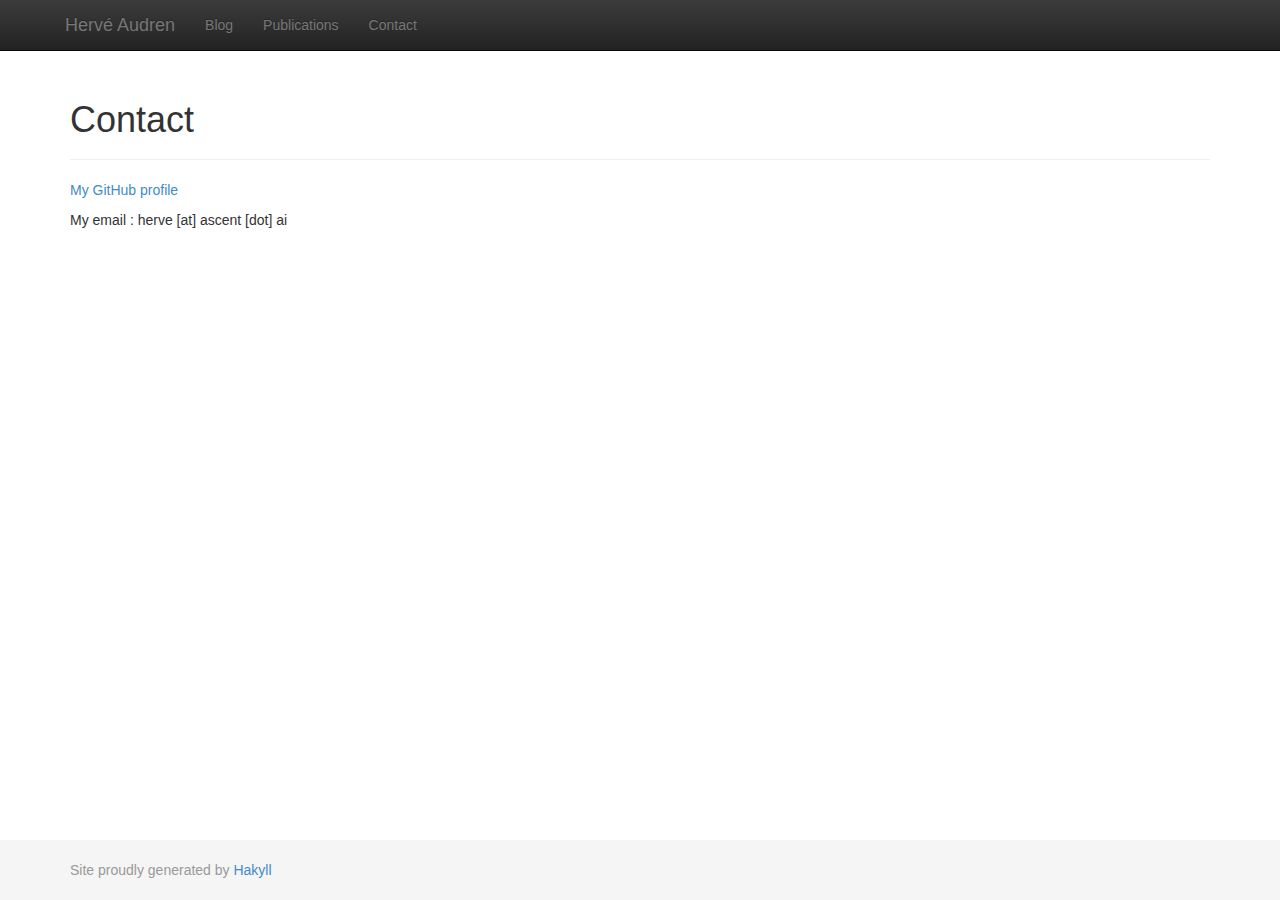
<file: pages/contact.html>
<?xml version="1.0" encoding="UTF-8" ?>
<!DOCTYPE html PUBLIC "-//W3C//DTD XHTML 1.0 Strict//EN" "http://www.w3.org/TR/xhtml1/DTD/xhtml1-strict.dtd">
<html xmlns="http://www.w3.org/1999/xhtml" xml:lang="en" lang="en">
    <head>
        <meta http-equiv="Content-Type" content="text/html; charset=UTF-8" />
        <title>Hervé Audren - Contact</title>
        <link rel="stylesheet" type="text/css" href="../css/bootstrap.css" />
        <link rel="stylesheet" type="text/css" href="../css/bootstrap-theme.css" />
        <link rel="stylesheet" type="text/css" href="../css/default.css" />
        <link rel="stylesheet" type="text/css" href="../css/syntax.css" />
    </head>

    <body>
    <div id="wrap">
        <div class="navbar navbar-inverse navbar-fixed-top" role="navigation">
		<a class="navbar-brand" href="../pages/index.html">Hervé Audren</a>
		<div class="collapse navbar-collapse">
		<ul class="nav navbar-nav">
			<li><a href="../pages/blog.html">Blog</a></li>
			<li><a href="../pages/publications.html">Publications</a></li>
			<li><a href="../pages/contact.html">Contact</a></li>
		</ul>
		</div><!--/.nav-collapse -->
	</div>

        <div id="content" class="container">
		<div class="page-header"><h1>Contact</h1></div>
			<p><a href="http://github.com/haudren">My GitHub profile</a></p>
<p>My email : herve [at] ascent [dot] ai</p>
	</div>

	<div id="push"></div>
    </div>

        <div id="footer">
		<div class="container">
		<p class="muted credit">
        		Site proudly generated by
        		<a href="http://jaspervdj.be/hakyll">Hakyll</a>
		</p>
		</div>
        </div>

    </body>
</html>
</file>
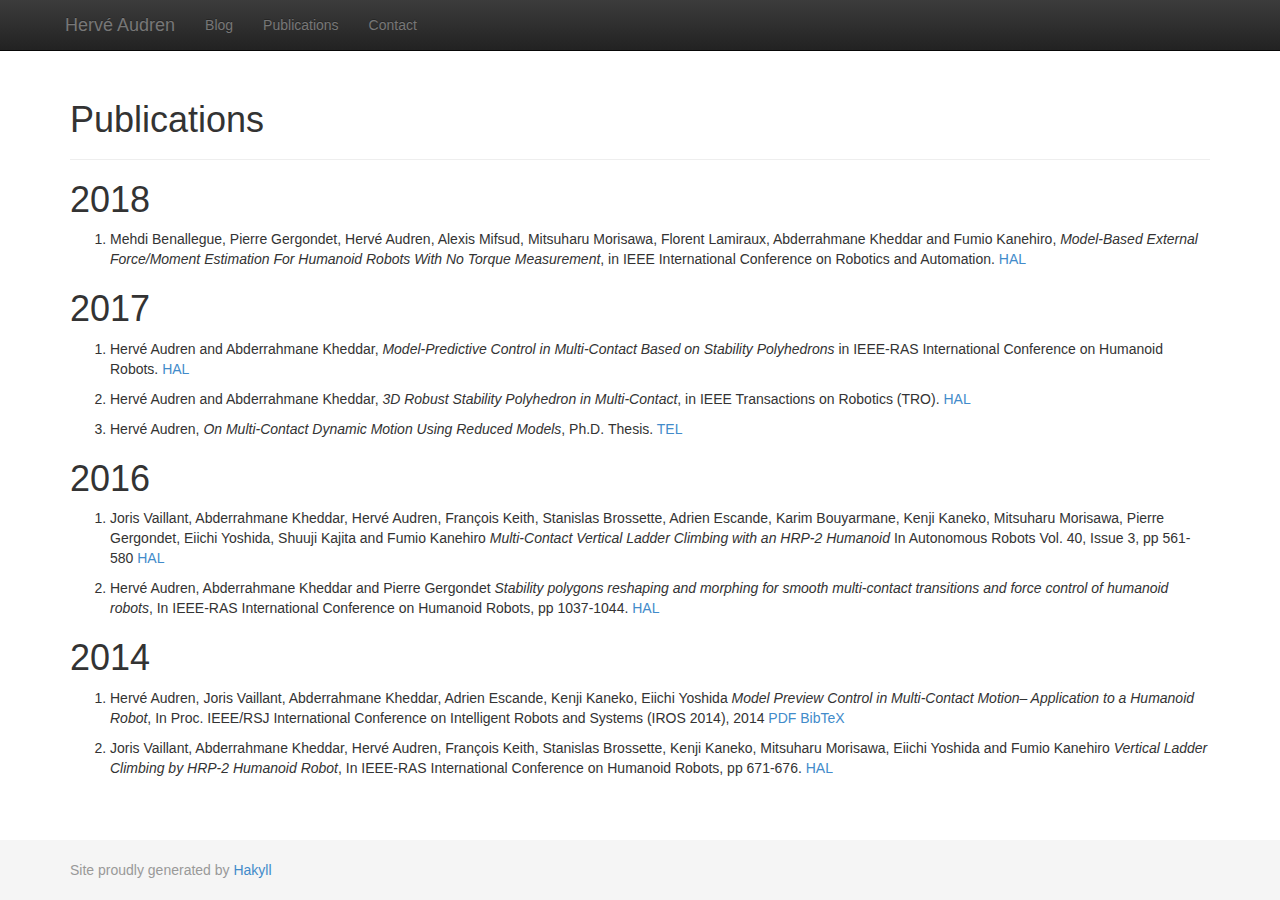
<file: pages/publications.html>
<?xml version="1.0" encoding="UTF-8" ?>
<!DOCTYPE html PUBLIC "-//W3C//DTD XHTML 1.0 Strict//EN" "http://www.w3.org/TR/xhtml1/DTD/xhtml1-strict.dtd">
<html xmlns="http://www.w3.org/1999/xhtml" xml:lang="en" lang="en">
    <head>
        <meta http-equiv="Content-Type" content="text/html; charset=UTF-8" />
        <title>Hervé Audren - Publications</title>
        <link rel="stylesheet" type="text/css" href="../css/bootstrap.css" />
        <link rel="stylesheet" type="text/css" href="../css/bootstrap-theme.css" />
        <link rel="stylesheet" type="text/css" href="../css/default.css" />
        <link rel="stylesheet" type="text/css" href="../css/syntax.css" />
    </head>

    <body>
    <div id="wrap">
        <div class="navbar navbar-inverse navbar-fixed-top" role="navigation">
		<a class="navbar-brand" href="../pages/index.html">Hervé Audren</a>
		<div class="collapse navbar-collapse">
		<ul class="nav navbar-nav">
			<li><a href="../pages/blog.html">Blog</a></li>
			<li><a href="../pages/publications.html">Publications</a></li>
			<li><a href="../pages/contact.html">Contact</a></li>
		</ul>
		</div><!--/.nav-collapse -->
	</div>

        <div id="content" class="container">
		<div class="page-header"><h1>Publications</h1></div>
			<h1 id="section">2018</h1>
<ol type="1">
<li>Mehdi Benallegue, Pierre Gergondet, Hervé Audren, Alexis Mifsud, Mitsuharu Morisawa, Florent Lamiraux, Abderrahmane Kheddar and Fumio Kanehiro, <em>Model-Based External Force/Moment Estimation For Humanoid Robots With No Torque Measurement</em>, in IEEE International Conference on Robotics and Automation. <a href="https://hal.archives-ouvertes.fr/hal-01746095">HAL</a></li>
</ol>
<h1 id="section-1">2017</h1>
<ol type="1">
<li><p>Hervé Audren and Abderrahmane Kheddar, <em>Model-Predictive Control in Multi-Contact Based on Stability Polyhedrons</em> in IEEE-RAS International Conference on Humanoid Robots. <a href="https://hal-lirmm.ccsd.cnrs.fr/lirmm-01624017">HAL</a></p></li>
<li><p>Hervé Audren and Abderrahmane Kheddar, <em>3D Robust Stability Polyhedron in Multi-Contact</em>, in IEEE Transactions on Robotics (TRO). <a href="https://hal-lirmm.ccsd.cnrs.fr/lirmm-01477362">HAL</a></p></li>
<li><p>Hervé Audren, <em>On Multi-Contact Dynamic Motion Using Reduced Models</em>, Ph.D. Thesis. <a href="https://tel.archives-ouvertes.fr/tel-01706651">TEL</a></p></li>
</ol>
<h1 id="section-2">2016</h1>
<ol type="1">
<li><p>Joris Vaillant, Abderrahmane Kheddar, Hervé Audren, François Keith, Stanislas Brossette, Adrien Escande, Karim Bouyarmane, Kenji Kaneko, Mitsuharu Morisawa, Pierre Gergondet, Eiichi Yoshida, Shuuji Kajita and Fumio Kanehiro <em>Multi-Contact Vertical Ladder Climbing with an HRP-2 Humanoid</em> In Autonomous Robots Vol. 40, Issue 3, pp 561-580 <a href="https://hal-lirmm.ccsd.cnrs.fr/hal-01276931/document">HAL</a></p></li>
<li><p>Hervé Audren, Abderrahmane Kheddar and Pierre Gergondet <em>Stability polygons reshaping and morphing for smooth multi-contact transitions and force control of humanoid robots</em>, In IEEE-RAS International Conference on Humanoid Robots, pp 1037-1044. <a href="https://hal-lirmm.ccsd.cnrs.fr/lirmm-01256512">HAL</a></p></li>
</ol>
<h1 id="section-3">2014</h1>
<ol type="1">
<li><p>Hervé Audren, Joris Vaillant, Abderrahmane Kheddar, Adrien Escande, Kenji Kaneko, Eiichi Yoshida <em>Model Preview Control in Multi-Contact Motion– Application to a Humanoid Robot</em>, In Proc. IEEE/RSJ International Conference on Intelligent Robots and Systems (IROS 2014), 2014 <a href="../pdf/iros2014.pdf">PDF</a> <a href="../citations/iros2014.bib">BibTeX</a></p></li>
<li><p>Joris Vaillant, Abderrahmane Kheddar, Hervé Audren, François Keith, Stanislas Brossette, Kenji Kaneko, Mitsuharu Morisawa, Eiichi Yoshida and Fumio Kanehiro <em>Vertical Ladder Climbing by HRP-2 Humanoid Robot</em>, In IEEE-RAS International Conference on Humanoid Robots, pp 671-676. <a href="https://hal-lirmm.ccsd.cnrs.fr/hal-01276934">HAL</a></p></li>
</ol>
	</div>

	<div id="push"></div>
    </div>

        <div id="footer">
		<div class="container">
		<p class="muted credit">
        		Site proudly generated by
        		<a href="http://jaspervdj.be/hakyll">Hakyll</a>
		</p>
		</div>
        </div>

    </body>
</html>
</file>
<file: css/default.css>
.navbar{padding-left :50px}html,body{height:100%}#wrap{min-height:100%;height:auto!important;height:100%;margin:0 auto -60px}#push,#footer{height:60px}#footer{background-color:#f5f5f5}@media (max-width:767px){#footer{margin-left:-20px;margin-right:-20px;padding-left:20px;padding-right:20px}}#wrap>.container{padding-top:60px}.container .credit{margin:20px 0}code{font-size:80%}.muted{color:#999999}
</file>
<file: css/syntax.css>
table.sourceCode,tr.sourceCode,td.lineNumbers,td.sourceCode{margin:0;padding:0;vertical-align:baseline;border:none}table.sourceCode{width:100%;line-height:100%}td.lineNumbers{text-align:right;padding-right:4px;padding-left:4px;color:#aaaaaa;border-right:1px solid #aaaaaa}td.sourceCode{padding-left:5px}code>a.sourceLine>span.kw{color:#007020;font-weight:bold}code>a.sourceLine>span.dt{color:#902000}code>a.sourceLine>span.dv{color:#40a070}code>a.sourceLine>span.bn{color:#40a070}code>a.sourceLine>span.fl{color:#40a070}code>a.sourceLine>span.ch{color:#4070a0}code>a.sourceLine>span.st{color:#4070a0}code>a.sourceLine>span.co{color:#60a0b0;font-style:italic}code>a.sourceLine>span.ot{color:#007020}code>a.sourceLine>span.al{color:#ff0000;font-weight:bold}code>a.sourceLine>span.fu{color:#06287e}code>a.sourceLine>span.er{color:#ff0000;font-weight:bold}code>a.sourceLine>span.wa{color:#60a0b0;font-weight:bold;font-style:italic}code>a.sourceLine>span.cn{color:#880000}code>a.sourceLine>span.sc{color:#4070a0}code>a.sourceLine>span.vs{color:#4070a0}code>a.sourceLine>span.ss{color:#bb6688}code>a.sourceLine>span.im{}code>a.sourceLine>span.va{color:#19177c}code>a.sourceLine>span.cf{color:#007020;font-weight:bold}code>a.sourceLine>span.op{color:#666666}code>a.sourceLine>span.bu{}code>a.sourceLine>span.ex{}code>a.sourceLine>span.pp{color:#bc7a00}code>a.sourceLine>span.at{color:#7d9029}code>a.sourceLine>span.do{color:#ba2121;font-style:italic}code>a.sourceLine>span.an{color:#60a0b0;font-weight:bold;font-style:italic}code>a.sourceLine>span.cv{color:#60a0b0;font-weight:bold;font-style:italic}code>a.sourceLine>span.in{color:#60a0b0;font-weight:bold;font-style:italic}
</file>
